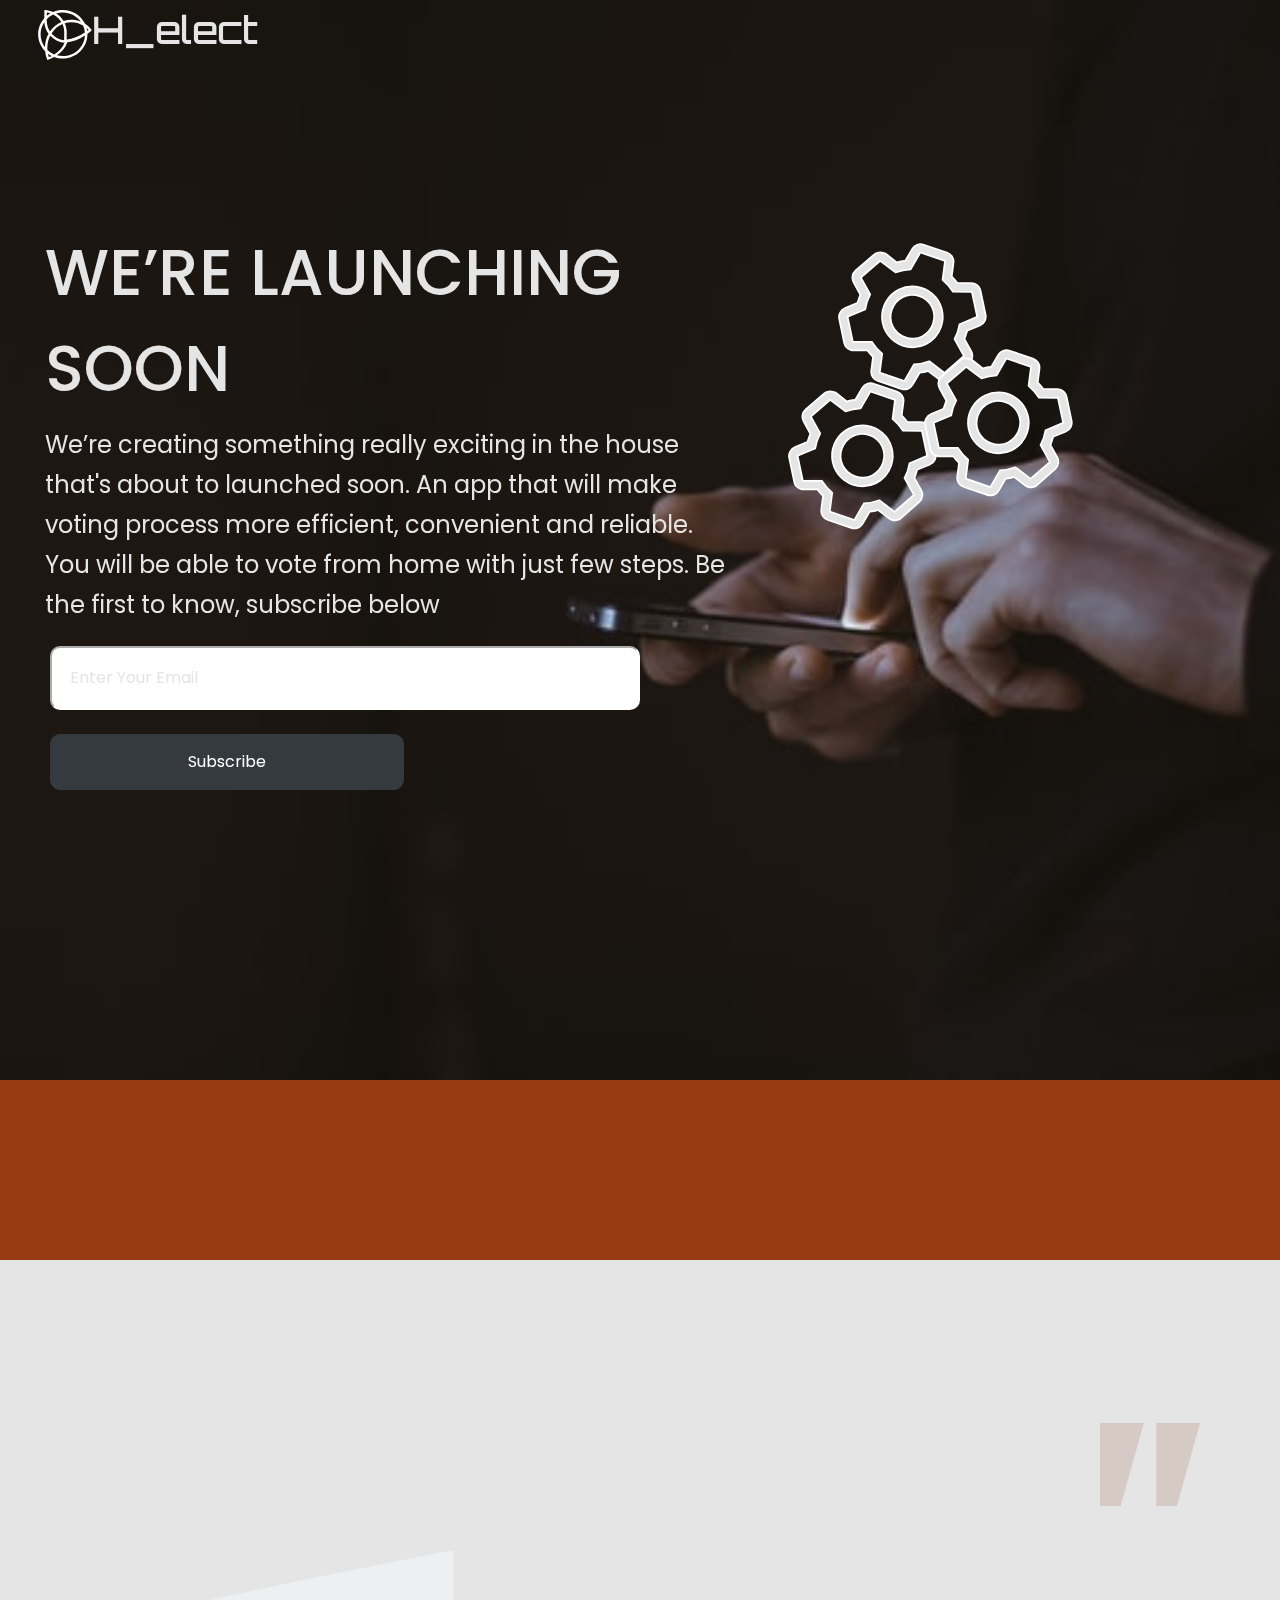
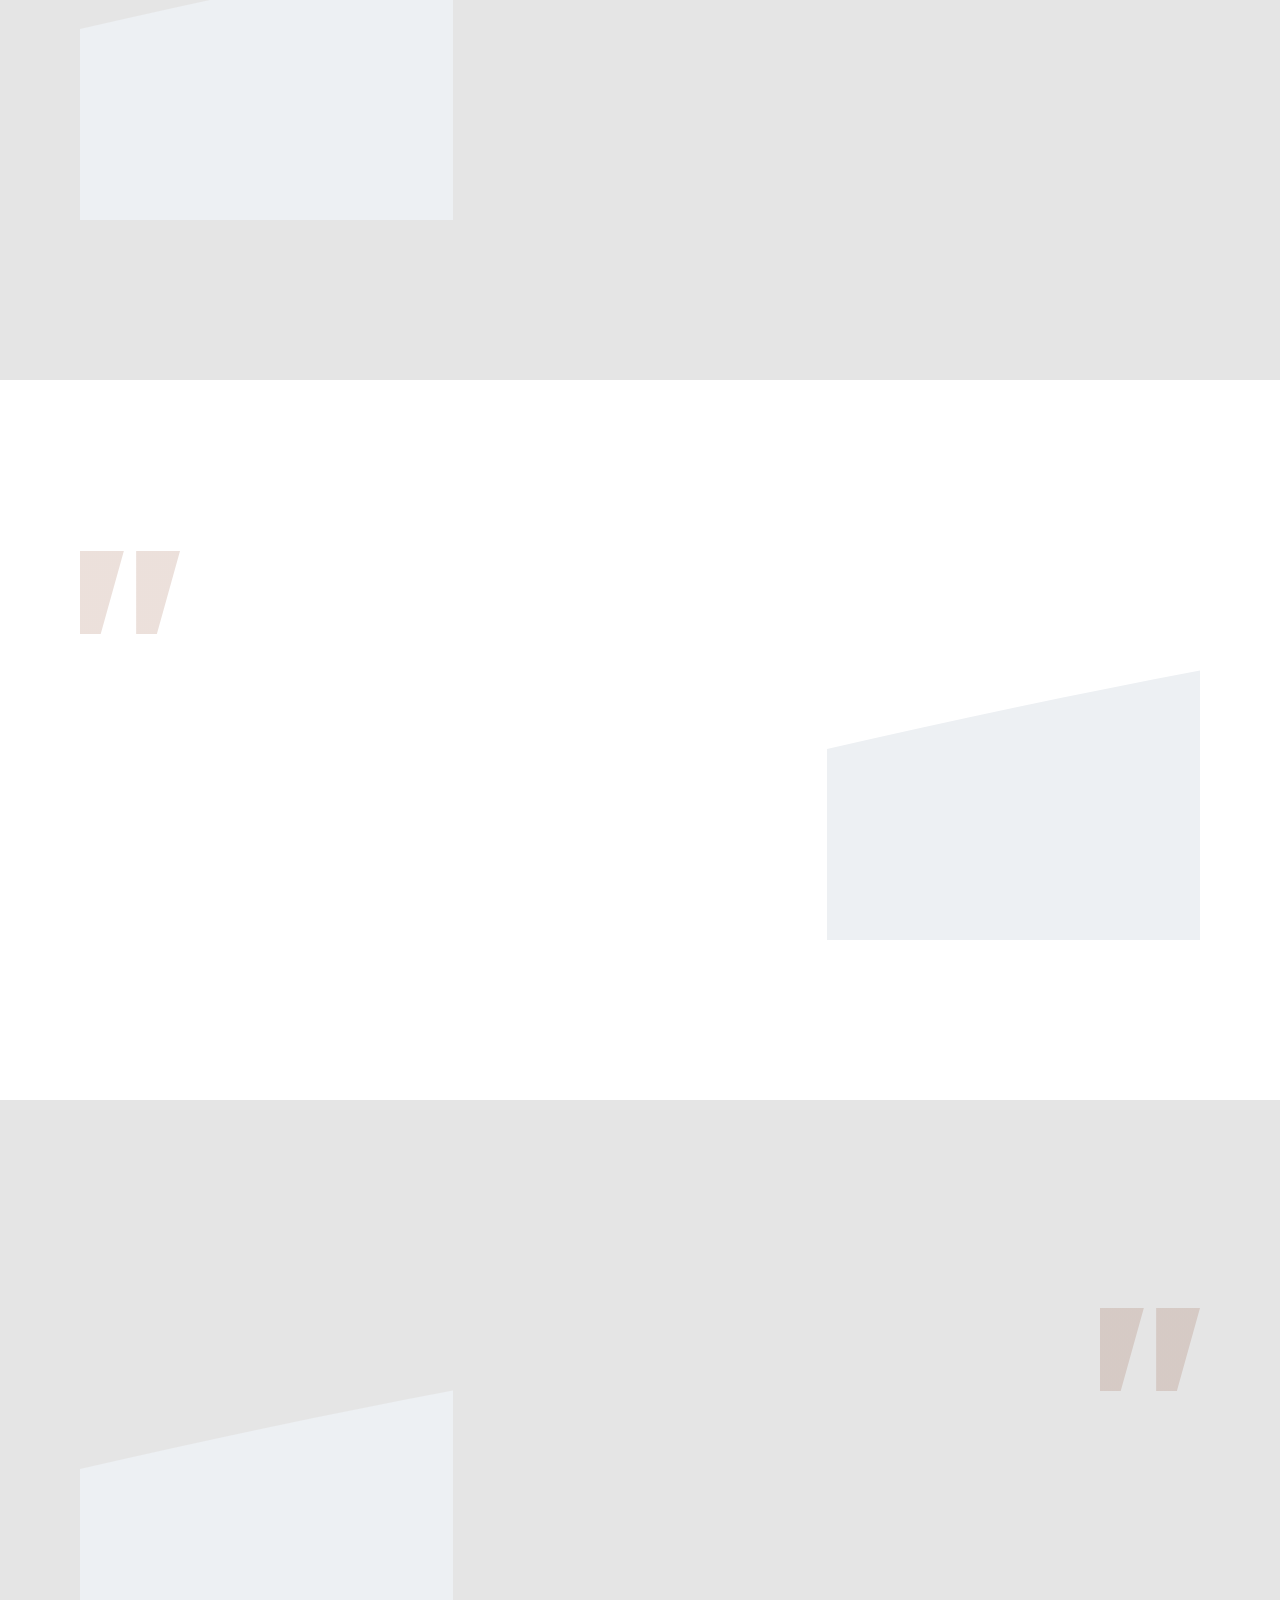
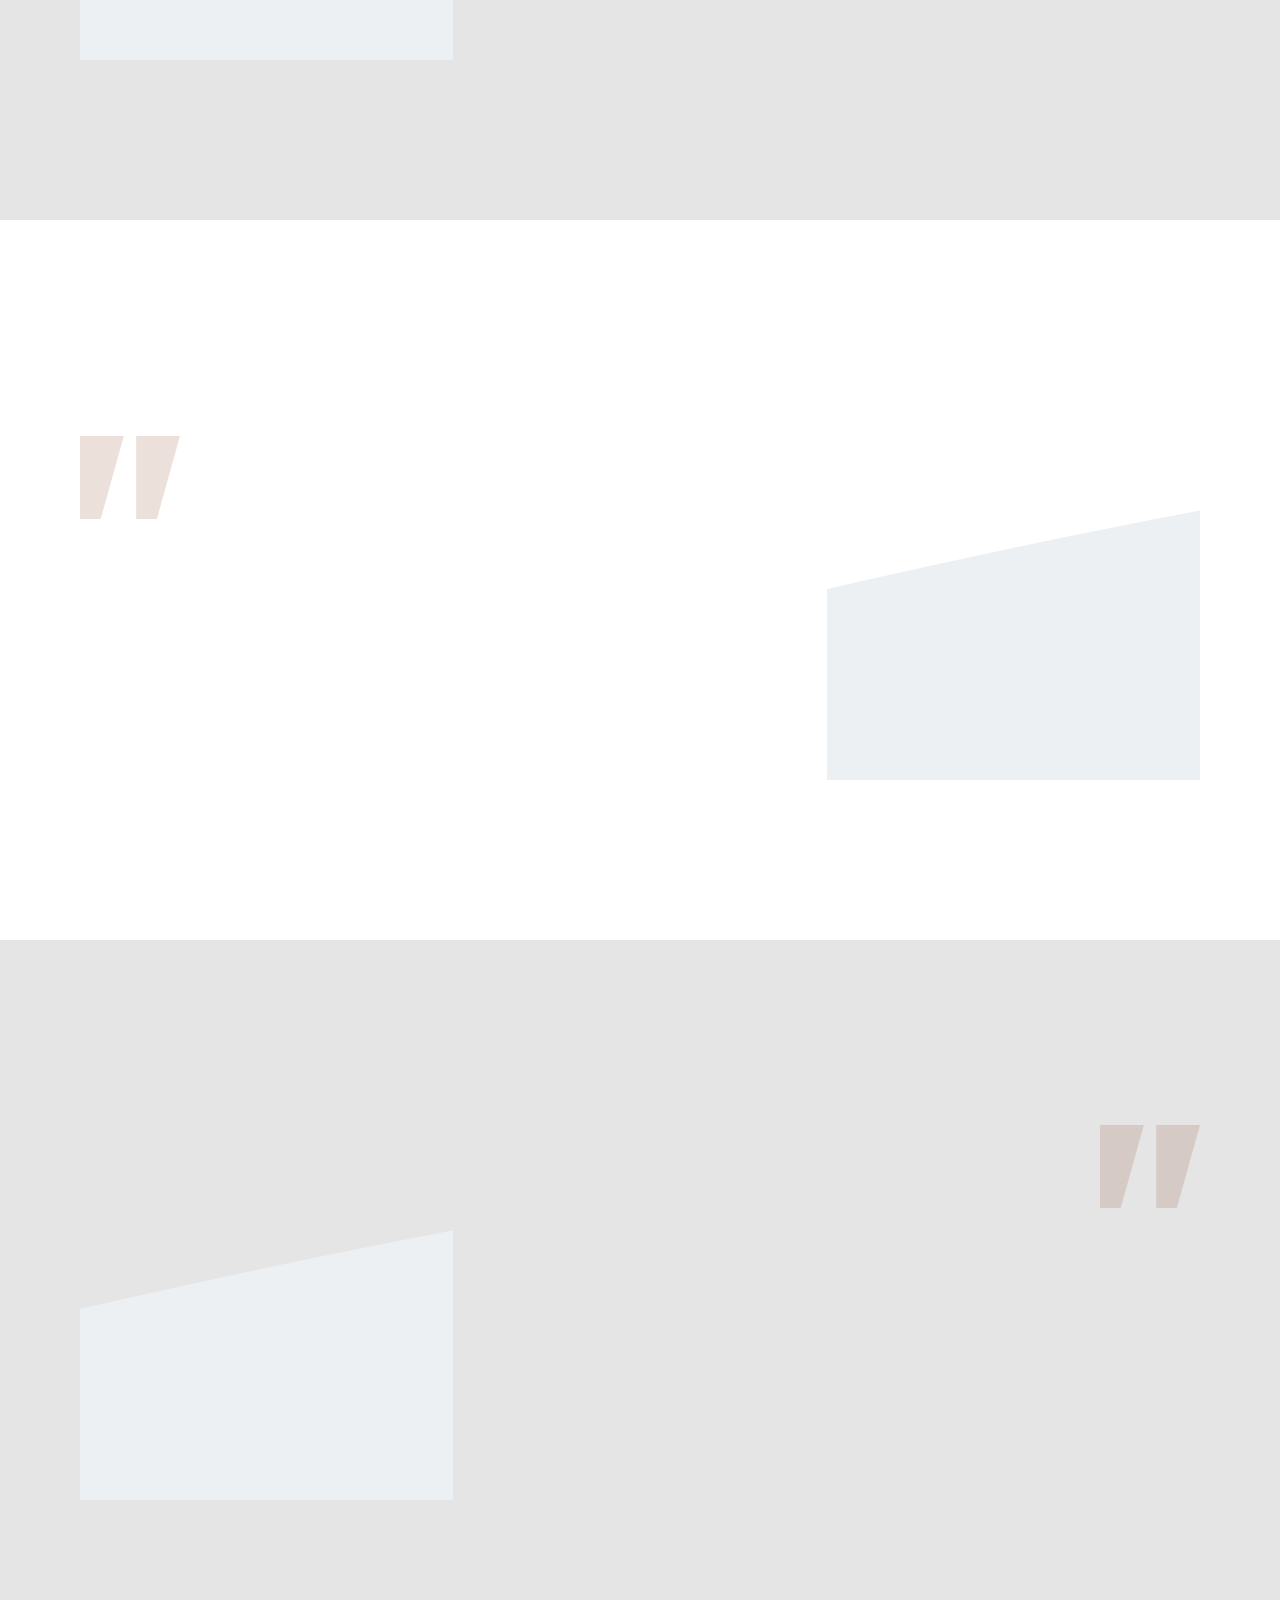
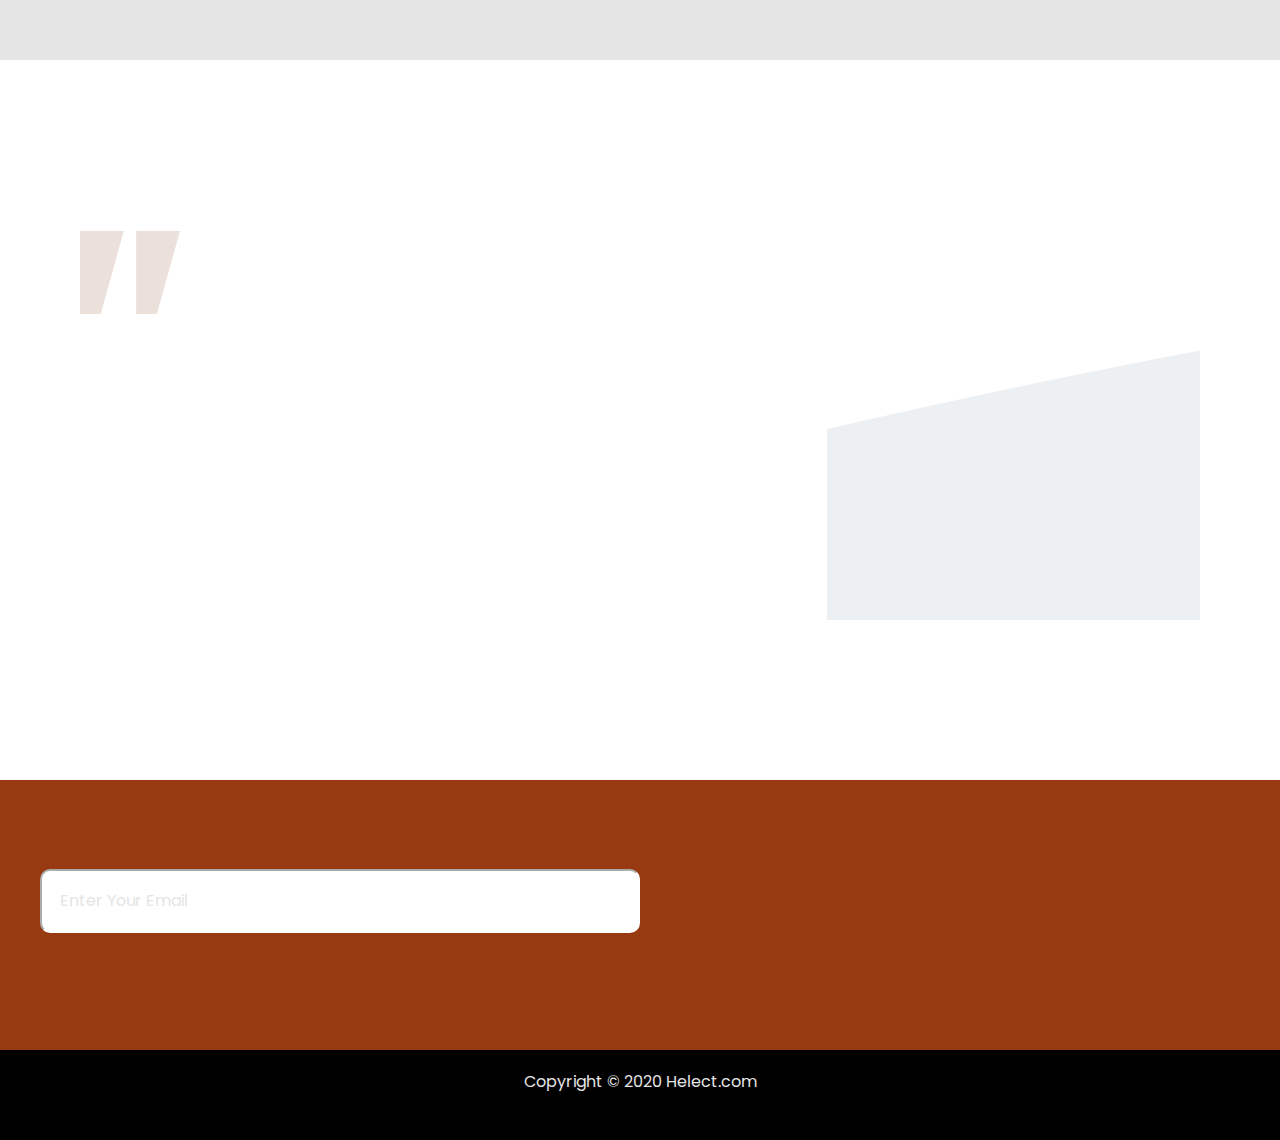
<file: index.html>
<!DOCTYPE html>
<html lang="en">

<head>
	<meta charset="utf-8">
	<!-- WEBSITE DESCRIPTION -->
	<meta name="description" content="H_ELECT: Vote from Home, COMING SOON!!">
	<meta name="keyword" content="HTML, CSS, BOOTSTRAP, JAVACRIPT">
	<meta name="author" centent="Ojemeh Progress">
	<!-- OPTIMIZIED VIEWPORT FOR MOBILE -->
	<meta http-equiv="X-UA-Compatible" content="IE=edge">
	<meta name="viewport" content="width=device-width, initial-scale =1.0">
	<title>H_elect</title>
	<!-- GOOGLE FONTS -->
	<link href="https://fonts.googleapis.com/css2?family=Poppins&display=swap" rel="stylesheet">
	<!-- FAVICON -->
	<link rel="icon" type="image/png" href="assets/images/logo.png" sizes="32X32">

	<!-- GLOBAL CSS -->
	<link rel="stylesheet" type="text/css" href="assets/css/bootstrap.min.css">
	<link rel="stylesheet" type="text/css" href="assets/css/bootstrap-grid.min.css">
	<link rel="stylesheet" type="text/css" href="assets/css/animate.css">
	<link rel="stylesheet" type="text/css" href="assets/css/timer.css">	
	<link rel="stylesheet" type="text/css" href="assets/css/lightbox.css">
	<!-- ADD YOUR CSS -->
	<link rel="stylesheet" type="text/css" href="assets/css/landing2.css">
</head>
<body>
	<div class="preload">
		<img src="assets/images/motor.svg" class="test-img2 press">
	</div>
	<header class="">
		<div class="row wrapper">
			<div class="col-3 col-sm-3 col-md-3 col-lg-3">
				<h1 class="logo"><img src="assets/images/logo.svg" class="company-logo">H_elect</h1>	
			</div>
		</div>
		<section class="rotors row wrapper hide">
			<div class="col-12 col-sm-12 col-md-12 col-lg-12">
				<div class="col-12 col-sm-12 col-md-12 col-lg-12 first-rotor">
					<img src="assets/images/motor.svg" class="test-img size">	
				</div>
				<div class="col-12 col-sm-12 col-md-12 col-lg-12">
					<img src="assets/images/motor.svg" class="test-img2 size">
					<img src="assets/images/motor.svg" class="test-img3 size">
				</div>
			</div>
		</section>
		<section class="cover">
			<div class="row wrapper">
				<div class="col-12 col-sm-12 col-md-7 col-lg-7">
					<h1 class="cover-heading wow fadeInUp" data-wow-duration="0.3s" data-wow-delay="0.3s">WE’RE LAUNCHING SOON</h1>
					<p class="content-text wow fadeInLeft" data-wow-duration="0.5s" data-wow-delay="0.5s">
						We’re creating something really exciting in the house that's about to launched soon. An app that will make voting process more efficient, convenient and reliable. You will be able to vote from home with just few steps. Be the first to know, subscribe below
					</p>	
				</div>
				<div class="col-12 col-sm-12 col-md-5 col-lg-5 hide1 rotors">
					<div class="col-12 col-sm-12 col-md-12 col-lg-12">
						<img src="assets/images/motor.svg" class="test-img size">	
					</div>
					<div class="col-12 col-sm-12 col-md-12">
						<img src="assets/images/motor.svg" class="test-img2 size">
						<img src="assets/images/motor.svg" class="test-img3 size">
					</div>
				</div>
			</div>
		</section>
		<form method="post" class="form" action="thanks.php">
			<input type="email" name="email" placeholder="Enter Your Email" class="email"><br>
			<button class="btn btn-dark subscribe-btn wow tada" data-wow-duration="0.5s" data-wow-delay="0.5s" type="submit" name="submit">Subscribe</button>
		</form> 

	</header>
	<main>
		<section class="preview">
			<div class="prev">
				<h1 class="prev-heading wow fadeInLeft" data-wow-duration="0.7s" data-wow-delay="0.7s">Preview</h1>
				<p class="content-text text1 wow fadeInLeft" data-wow-duration="0.7s" data-wow-delay="0.7s">We present  some of it’s featured screens, <b>enjoy!</b></p>
			</div>
			<div class="row wrapper mobile1">
				<div class="col-5 col-sm-4 col-md-4 col-lg-4 hey">
					<a href="assets/images/mobile1.svg" class="app" data-lightbox="image-1"><img src="assets/images/mobile1.svg" class="app wow fadeInLeft" data-wow-duration="0.5s" data-wow-delay="0.5s">
					</a>
				</div>
				<div class="col-7 col-sm-8 col-md-8 col-lg-8 hi hi1">
					<p class="preview-content1 wow fadeInRight" data-wow-duration="0.5s" data-wow-delay="0.5s">
						We know how sometimes stressful it is to carry out a voting process and we appreciate your effort to go out to vote undermining the stress it comes with, thank you very much for taking out time to wait for this advancement. This is our first screen on our app that identifies us with our logo that signifies integrity.
						<div class="btn-text"><button class="btn btn-dark preview-btn wow fadeInRight" data-wow-duration="0.5s" data-wow-delay="0.5s"><a href="assets/images/mobile1.svg" class="app" data-lightbox="image-1">view full screen</a></button></div>
					</p>		
				</div>
			</div>
			<div class="row wrapper mobile">
				<div class="col-7 col-sm-8 col-md-8 col-lg-8 hi">
					<p class="preview-content wow fadeInLeft" data-wow-duration="0.5s" data-wow-delay="0.5s">
						This is our screen for first time registration and frequent user login. For security reasons users will have to always login when using the app. This is so, to avoid unwanted persons into your personal profile. All activities on this app are monitored and if election rules are violated, it will incure penalties.
					</p>
					<button class="btn btn-dark preview-btn wow fadeInLeft" data-wow-duration="0.5s" data-wow-delay="0.5s"><a href="assets/images/mobile2.svg" class="app" data-lightbox="image-1">view full screen</a></button>
				</div>
				<div class="col-5 col-sm-4 col-md-4 col-lg-4 hey">
					<a href="assets/images/mobile2.svg" class="app" data-lightbox="image-1"><img src="assets/images/mobile2.svg" class="app wow fadeInRight" data-wow-duration="0.5s" data-wow-delay="0.5s">
					</a>
				</div>
			</div>
			<div class="row wrapper mobile1">
				<div class="col-5 col-sm-4 col-md-4 col-lg-4 hey">
					<a href="assets/images/mobile3.svg" class="app" data-lightbox="image-1"><img src="assets/images/mobile3.svg" class="app wow fadeInLeft" data-wow-duration="0.5s" data-wow-delay="0.5s">
					</a>
				</div>
				<div class="col-7 col-sm-8 col-md-8 col-lg-8 hi1">
					<p class="preview-content1 wow fadeInRight" data-wow-duration="0.5s" data-wow-delay="0.5s">
						Use of aphabets are not allowed for your account password. however users are also given the opportunity to use their fingerprint to access their account that is if their devices have features for fingerprint usage 
						<div class="btn-text"><button class="btn btn-dark preview-btn wow fadeInRight" data-wow-duration="0.5s" data-wow-delay="0.5s"><a href="assets/images/mobile3.svg" class="app" data-lightbox="image-1">view full screen</a></button></div>
					</p>
				</div>
			</div>
			<div class="row wrapper mobile">
				<div class="col-7 col-sm-8 col-md-8 col-lg-8 hi">
					<p class="preview-content wow fadeInLeft" data-wow-duration="0.5s" data-wow-delay="0.5s">
						The main goal for this app is to allow for voting from the comfort of your home. this goal isn’t changing. On our home page along with voting options, we give you opportunity to get info concerning the election from the news.
					</p>
					<button class="btn btn-dark preview-btn wow fadeInLeft" data-wow-duration="0.5s" data-wow-delay="0.5s"><a href="assets/images/mobile4.svg" class="app" data-lightbox="image-1">view full screen</a></button>
				</div>
				<div class="col-5 col-sm-4 col-md-4 col-lg-4 hey">
					<a href="assets/images/mobile4.svg" class="app" data-lightbox="image-1"><img src="assets/images/mobile4.svg" class="app wow fadeInRight" data-wow-duration="0.5s" data-wow-delay="0.5s">
					</a>
				</div>
			</div>
			<div class="row wrapper mobile1">
				<div class="col-5 col-sm-4 col-md-4 col-lg-4 hey">
					<a href="assets/images/mobile5.svg" class="app" data-lightbox="image-1"><img src="assets/images/mobile5.svg" class="app wow fadeInLeft" data-wow-duration="0.5s" data-wow-delay="0.5s">
					</a>
				</div>
				<div class="col-7 col-sm-8 col-md-8 col-lg-8 hi1">
					<p class="preview-content1 wow fadeInRight" data-wow-duration="0.5s" data-wow-delay="0.5s">
						As always, all the elections can not be run in one day so as to enable proper monitoring. Different days with diferent elections ranging from the Federal level election to the local level election. All these are enlisted on our category page and only accessible on due date.<br>
						<div class="btn-text"><button class="btn btn-dark preview-btn wow fadeInRight" data-wow-duration="0.5s" data-wow-delay="0.5s"><a href="assets/images/mobile5.svg" class="app" data-lightbox="image-1">view full screen</a></button></div>
					</p>
					
				</div>
			</div>
			<div class="row wrapper mobile">
				<div class="col-7 col-sm-8 col-md-8 col-lg-8 hi">
					<p class="preview-content wow fadeInLeft" data-wow-duration="0.5s" data-wow-delay="0.5s">
						Our above image shows that the governorship election is on. If so, then you’re to the screen for the various states that are on elections on that date. Please note that you can only vote for your state of origin. Other screens will give us access to screen the user to ensure that they are eligible to vote.
					</p>
					<button class="btn btn-dark preview-btn wow fadeInLeft" data-wow-duration="0.5s" data-wow-delay="0.5s"><a href="assets/images/mobile6.svg" class="app" data-lightbox="image-1">view full screen</a></button>
				</div>
				<div class="col-5 col-sm-4 col-md-4 col-lg-4 hey">
					<a href="assets/images/mobile6.svg" class="app" data-lightbox="image-1"><img src="assets/images/mobile6.svg" class="app wow fadeInRight" data-wow-duration="0.5s" data-wow-delay="0.5s">
					</a>
				</div>
			</div>
		</section>
		<section class="prev notify">
			<div>
				<p class="content-text text1 wow fadeInDown" data-wow-duration="0.5s" data-wow-delay="0.5s">Get notified when we launch</p>
				<form method="post" class="" action="thanks.php">
					<input type="email" name="email" placeholder="Enter Your Email" class="email">
					<button class="btn btn-dark subscribe-btn notify-btn wow tada" data-wow-duration="0.5s" data-wow-delay="0.5s" type="submit" name="submit">Subscribe</button>
				</form> 
			</div>
		</section>
	</main>
	<footer class="foot">
		<p>Copyright &copy 2020 Helect.com</p>
	</footer>


	<script type="text/javascript" src="assets/js/jquery-3.5.1.min.js"></script>
	<script type="text/javascript" src="assets/js/popper.js"></script>
	<script type="text/javascript" src="assets/js/bootstrap.min.js"></script>
	<script type="text/javascript" src="assets/js/wow.js"></script>
	<script>
	   new WOW().init();
    </script>
    <script type="text/javascript" src="assets/js/timer.js"></script>
    <script type="text/javascript" src="assets/js/lightbox.js"></script>
</body>
</html>
</file>
<file: assets/css/timer.css>
.base-timer {
  position: relative;
  width: 50px;
  height: 50px;
}

.base-timer__svg {
  transform: scaleX(-1);
}

.base-timer__circle {
  fill: none;
  stroke: none;
}

.base-timer__path-elapsed {
  stroke-width: 7px;
  stroke: grey;
}

.base-timer__path-remaining {
  stroke-width: 7px;
  stroke-linecap: round;
  transform: rotate(90deg);
  transform-origin: center;
  transition: 1s linear all;
  fill-rule: nonzero;
  stroke: currentColor;
}

.base-timer__path-remaining.green {
  color: rgb(65, 184, 131);
}

.base-timer__path-remaining.orange {
  color: orange;
}

.base-timer__path-remaining.red {
  color: red;
}

.base-timer__label {
  position: absolute;
  width: 300px;
  height: 300px;
  top: 0;
  display: flex;
  align-items: center;
  justify-content: center;
  font-size: 48px;
}
</file>
<file: assets/css/landing2.css>
@import url('https://fonts.googleapis.com/css2?family=Poppins&display=swap');
@import url('https://fonts.googleapis.com/css2?family=Orbitron&display=swap');
*{
	margin: 0;
	padding: 0;
	box-shadow: border-box;
}
:root {
  --primary-font: 'Poppins', sans-serif;
  --nav-font: 'Orbitron', sans-serif;
  --primary-color: #E5E5E5;
  --secondary-color: #000000;
  --collaspe_btn-color: #E9E9E9;
  --solid-blue: #01A9B4;
  --white-color: #FFFFFF;
  --button-text-color: #D8F7F9;
  --hr-color: #FBFD8A;
}
body{
	background-color: var(--primary-color);
	color: var(--secondary-color);
	font-family: var(--primary-font);
}
/*buttons*/
.collapse-btn{
	background: var(--collaspe_btn-color);
	border: none;
	/*padding: 1rem 4rem;*/
	border-radius: 0 0 1.25rem 1.25rem;
	outline: none;
}
.collapse-vector{
	padding: 0.5rem 0;
	height: 1.9rem;
}
.collapse-btn:active{
	outline: none;
}
.subscribe-btn{
	border-radius: 0.625rem;
	font-family: var(--primary-font);
	text-align: center;
}
@keyframes subcribe{
	from{
		transform: translateY(0px);
	}
	to{
		transform: translateY(50px);
	}
}
.preview-btn, .preview-btn a{
	font-family: var(--primary-font);
	border-radius: 0.625rem;
	color: var(--white-color);
}
.btn-text{
	text-align: right;
}
.wrapper{
		margin: 0;	
	}
@media all and (min-width: 0px){
	.preload{
		position: fixed;
		top: 0;
		width: 100%;
		height: 100vh;
		background: var(--secondary-color);
		display: flex;
		flex-direction: column;
		justify-content: center;
		color: white;
		align-items: center;
		transition: opacity 0.5s ease;
		z-index: 40;
	}
	.press{
		height: 100%;
		width: 50%;
		margin-left: auto;
		margin-right: auto;
	}
	header{
		background: url(../images/cover23.jpg);
		background-size: cover;
		color: var(--primary-color);  
		filter: saturate(90%);
		height: 210vw;
		margin: 0;
		width: 100%;
	}
	.logo{
		display: grid;
		justify-content: center;
		font-family: var(--nav-font);
		font-style: normal;
		font-weight: 500;
		font-size: 0.9rem;
		line-height: 1.5rem;
		margin: 0;
	}
	.company-logo{
		margin-top: 10px;
	}
	.collapse-btn{	
		padding: 0.5rem 4rem;
		border-radius: 0 0 1.563rem 1.563rem;
	}
	.align{
		display: grid;
		justify-content: flex-start;
	}
	.cover{
		
	}
	.cover-heading{
		font-family: var(--primary-font);
		font-style: normal;
		font-weight: 500;
		font-size: 1.6rem;
		line-height: 2.8rem;
		text-align: center;
	}
	.content-text{
		font-style: normal;
		font-weight: normal;
		font-size: 0.875rem;
		line-height: 21px;
		text-align: center;
	}
	.email{
		border-radius: 0.625rem;
		font-family: var(--primary-font);
		background-color: var(--white-color);
		padding: 0.313rem 0.625rem;
		border-color: var(--white-color);
		width: 100%;

	}
	.email::placeholder{
		font-family: var(--primary-font);
		color: var(--primary-color);
	}
	.form{
		display: grid;
		width: 100%;
		padding: 0 3.125rem;
	}
	.subscribe-btn{
		text-align: center;
	}
	.size{
		height: 4.5rem;
	}
	.prev{
		font-family: var(--primary-font);
		height: 100%;
		background-color: #803210;
		padding: 0.625rem 0.938rem;
		color: var(--white-color);
	}
	.prev-heading{
		font-family: var(--primary-font);
		font-size: 1.6rem;
	}
	.prev-text{
		font-family: var(--primary-font);
		text-align: left;
	}
	.rotors{
		background-color: transparent;
		filter: opacity(200%);
		display: grid;
		justify-content: flex-end;
		width: 100%;
		margin-top: -2.188rem;
	}
	.first-rotor{
		display: grid;
		justify-content: center;
	}
	.test-img{
		animation: spin 4s linear infinite;
		margin: 0 0 -3.125rem 0;

	}
	.test-img2{
		animation: spine 4s linear infinite;
		margin: 1.25rem 0 1.563rem -0.313rem;
		
	}
	.test-img3{
		animation: spini 4s linear infinite;
		margin: 0.625rem 0 0 -1.25rem;
		 
	}
	.hi1{
		background: url(../images/bg3.svg);
		background-size: 6.25rem;
		background-repeat: no-repeat;
		background-position: top right;
	}
	.hi{
		background: url(../images/bg3.svg);
		background-size: 100px;
		background-repeat: no-repeat;
	}
	@keyframes spin {
	  0% { transform: rotate(360deg); }
	  100% { transform: rotate(0deg); }
	}

	@keyframes spine {
	  100% { transform: rotate(360deg); }
	  0% { transform: rotate(0deg); }
	}


	@keyframes spini {
	  0% { transform: rotate(360deg); }
	  100% { transform: rotate(0deg); }
	}
	.tt{
		background: white;
		padding: 3.125rem;
		border-radius: 1.875rem;
	}
	.preview{
		/*padding: 1rem;*/
	}
	.preview-content{
		font-weight: normal;
		font-size: 0.813rem;
		line-height: 1.125rem;
		text-align: left;
	}
	.preview-content1{
		font-weight: normal;
		font-size: 13px;
		line-height: 18px;
		text-align: right;
	}
	.preview-btn{
		border-radius: 10px;
		font-size: 10px;
		line-height: 21px;
		color: #FFFFFF;
	}
	.mobile{
		background: var(--white-color);
		padding: 2.5rem 0;
	}
	.mobile1{
		padding: 2.5rem 0;
	}
	.app{
		height: 100%;
		width: 100%;
		transition: all 0.5s ease;
	}
	.app:hover{
		transform:  scale(1.2);
		transition: all 0.5s ease;

	}
	.foot{
		text-align: center;
		height: 10vh;
		background: var(--secondary-color);
		color: var(--primary-color);
		padding: 20px 0;
	}
	.hide1{
		display: none;
	}
	.notify{
		height: 100%;
		padding-bottom: 1rem;
	}
	.notify-btn{
		margin-top: 5px;
	}
	.text1{
		text-align: left;
		font-family: var(--primary-font);
	}
	.timer{
		color: var(--white-color);
		padding: 10px 20px;
		font-family: var(--primary-font);
		font-size: 11px;
		text-align: center;
	}
	#thanks{
		height: 100%;
		display: grid;
		font: 16px/1.5 var(--primary-font);
		padding: 3rem 0.625rem;
	}
	.thanks{
		text-align: center;
	}
	.guy, .guy a, .guy a:hover{
		font: 14px/1.5 var(--primary-font);
		padding: 10px 30px;
		border-radius: 10px;
		outline: none;
		border: none;
		margin-top: 1rem;
		color: var(--primary-color);
		text-decoration: none;
	}
}
@media all and (min-width: 320px) and (min-height: 425px){
	header{
		height: 172vw;
	}
	.collapse-btn{	
		padding: 0.5rem 3rem 0.1rem 3rem;
		border-radius: 0px 0px 25px 25px;
	}
	.timer{
		font-size: 8px;
	}
}
@media all and (min-width: 375px) and (min-height: 667px){
	header{
		height: 140vw;
	}
	.mk{
		margin-left: 13px;
	}
	.timer{
		font-size: 8px;
	}
}
@media all and  (min-width: 375px) and (min-height: 812px){
	.collapse-btn{	
		padding: 0.5rem 4rem;
	}
	header{
		height: 135vw;
	}
	.prev{
		height: 100%;
	}
	.notify{
		height: 100%;
	}
	.mk{
		margin-left: 0;
	}
	.timer{
		font-size: 10px;
	}	
}
@media all and (min-width: 411px) {
	header{
		height: 120vw;
	}
}
@media all and (min-width: 411px) and (min-height: 731px){
	header{
		height: 120vw;
	}
	.mk{
		margin-left: 30px;
	}
	.collapse-btn{
		padding: 0.5rem 3rem;
	}

}
@media all and (min-width: 550px){
	header{
		height: 100vw;
	}
}

@media all and (min-width: 768px){
	.mk{
		margin-left: 0;
	}
	header{
		height: 90vw;
		background-size: cover;
	}
	.logo{
		display: flex;
		font-size: 30px;
		line-height: 72px;
		padding: 1.5rem; 
	}
	.company-logo{
		height: 70px;
		/*margin-right: 10px;*/
	}
	.cover{
		padding: 5px 30px;

	}
	.cover-heading{
		font-size: 30px;
		line-height: 55px;
		text-align: left;
	}
	.content-text{
		font-size: 18px;
		line-height: 30px;
		text-align: left;
	}
	.rotors{
		margin-top: -0px;
	}
	.test-img{
		margin: 0 0 -1rem 3.125rem;
	}
	.test-img2{
		margin: -1.825rem 0 0 0;
	}
	.test-img3{
		margin: -1.9rem 0 0 -2.075rem;
	}
	.hide{
		display: none;
	}
	.hide1{
		display: block;
	}
	.size{
		height: 8rem;
	}
	.align{
		justify-content: center;
		margin-right: 
	}
	.email{
		width: 50%;
		padding: 18px;
	}
	.subscribe-btn{
		width: 30%;
		padding: 15px;
	}
	.app{
		height: 25rem;
	}
	.preview-content1{
		font-size: 20px;
		line-height: 30px;
	}
	.preview-content{
		font-size: 20px;
		line-height: 30px;
	}
	.preview-btn{
		font-size: 24px;
		line-height: 36px;
		padding: 20px 40px;
	}
	.mobile{
		padding: 2.5rem 4rem;
		display: flex;
		align-items: center;
	}
	.mobile1{
		padding: 2.5rem 4rem;
		display: flex;
		align-items: center;
	}
	.notify{
		height: 100%;
		padding-bottom: 2rem;
	}
	.notify-btn{
		padding: 20px;
	}
	.hey{
		background: url(../images/bg2.svg);
		background-size: cover;
	}
	.hi{
		background: url(../images/bg3.svg);
		background-size: 100px;
		background-repeat: no-repeat;
	}
	.hi1{
		background: url(../images/bg3.svg);
		background-size: 100px;
		background-repeat: no-repeat;
		background-position: top right;
	}
	.logo{
		height: 50%;
		font-size: 20px;
		align-items: center;
	}
	.press{
		height: 20%;
	}
}
@media all and (min-width: 768px) and (min-height: 1122px){
	header{
		height: 100vw;
	}
	.prev{
		height: 100%;
		padding: 2rem 1rem;
	}
	.notify{
		height: 100%;
	}
}
@media all and (min-width: 1024px){
	header{
		height: 100vw;
	}
	.timer{
		padding: 10px 20px;
		font-size: 24px
	}
	.collapse-btn{	
		padding: 0.5rem 8rem;
	}
	.cover{
		margin-top: 100px;
	}
	.logo{
		padding-left: 0;
		font-size: 28px;
	}
	.company-logo{
		width: 20%;
	}
	.size{
		height: 11.5rem;
	}
	.cover-heading{
		font-size: 64px;
		line-height: 96px;
	}
	.content-text{
		font-size: 24px;
		line-height: 40px;
	}
	.test-img3{
		margin: -5.9rem 0 0 -3.075rem;
	}
	.preview-content1{
		font-size: 30px;
		line-height: 45px;
	}
	.preview-content{
		font-size: 30px;
		line-height: 45px;
	}
	.preview-btn{
		font-size: 24px;
		line-height: 36px;
		padding: 20px 40px;
	}
	.mobile{
		padding: 2.5rem 5rem;
		display: flex;
		align-items: center;
	}
	.mobile1{
		padding: 2.5rem 5rem;
		display: flex;
		align-items: center;
	}
	.app{
		height: 25rem;
	}
	.prev{
		font-family: var(--nav-font);
		height: 20vh;
		background-color: #973911;
		padding: 30px 40px;
		color: var(--white-color);
	}
	.notify{
		height: 30vh;
	}
	.notify-btn{
		padding: 20px;
	}
	.mobile, .mobile1{
		height: 80vh;
	}
	.preview-btn, .preview-btn a:hover{
		font-size: 18px;
		padding: 5px 15px;
		text-decoration: none;
	}
}
@media all and (min-width: 1024px) and (min-height: 768px){
	header{
		height: 160vh;
		background-size: cover;
	}
	.logo{
		padding-left: 40px;
		font-size: 38px;
	}
	.size{
		height: 11.5rem;
	}
}
@media all and (min-width: 1024px) and (min-height: 1366px){
	header{
		height: 100vh;
	}
	.size{
		height: 11.5rem;
	}
	.logo{
		padding-left: 40px;
		font-size: 24px;
	}
	.foot{
		font-size: 24px;
		line-height: 36px;
	}
}
@media all and (min-width: 1025px){
	header{
		height: 120vh;
	}
	.company-logo{
		height: 50px;
	}
	.logo{
		padding-left: 0px;
		font-size: 38px;
	}
}
.preload-finish{
	opacity: 0;
	pointer-events: none;
}

@keyframes motor{
	from{
		transform: translateY(0px);
	}
	to{
		transform: translateY(50px);
	}
}
</file>
